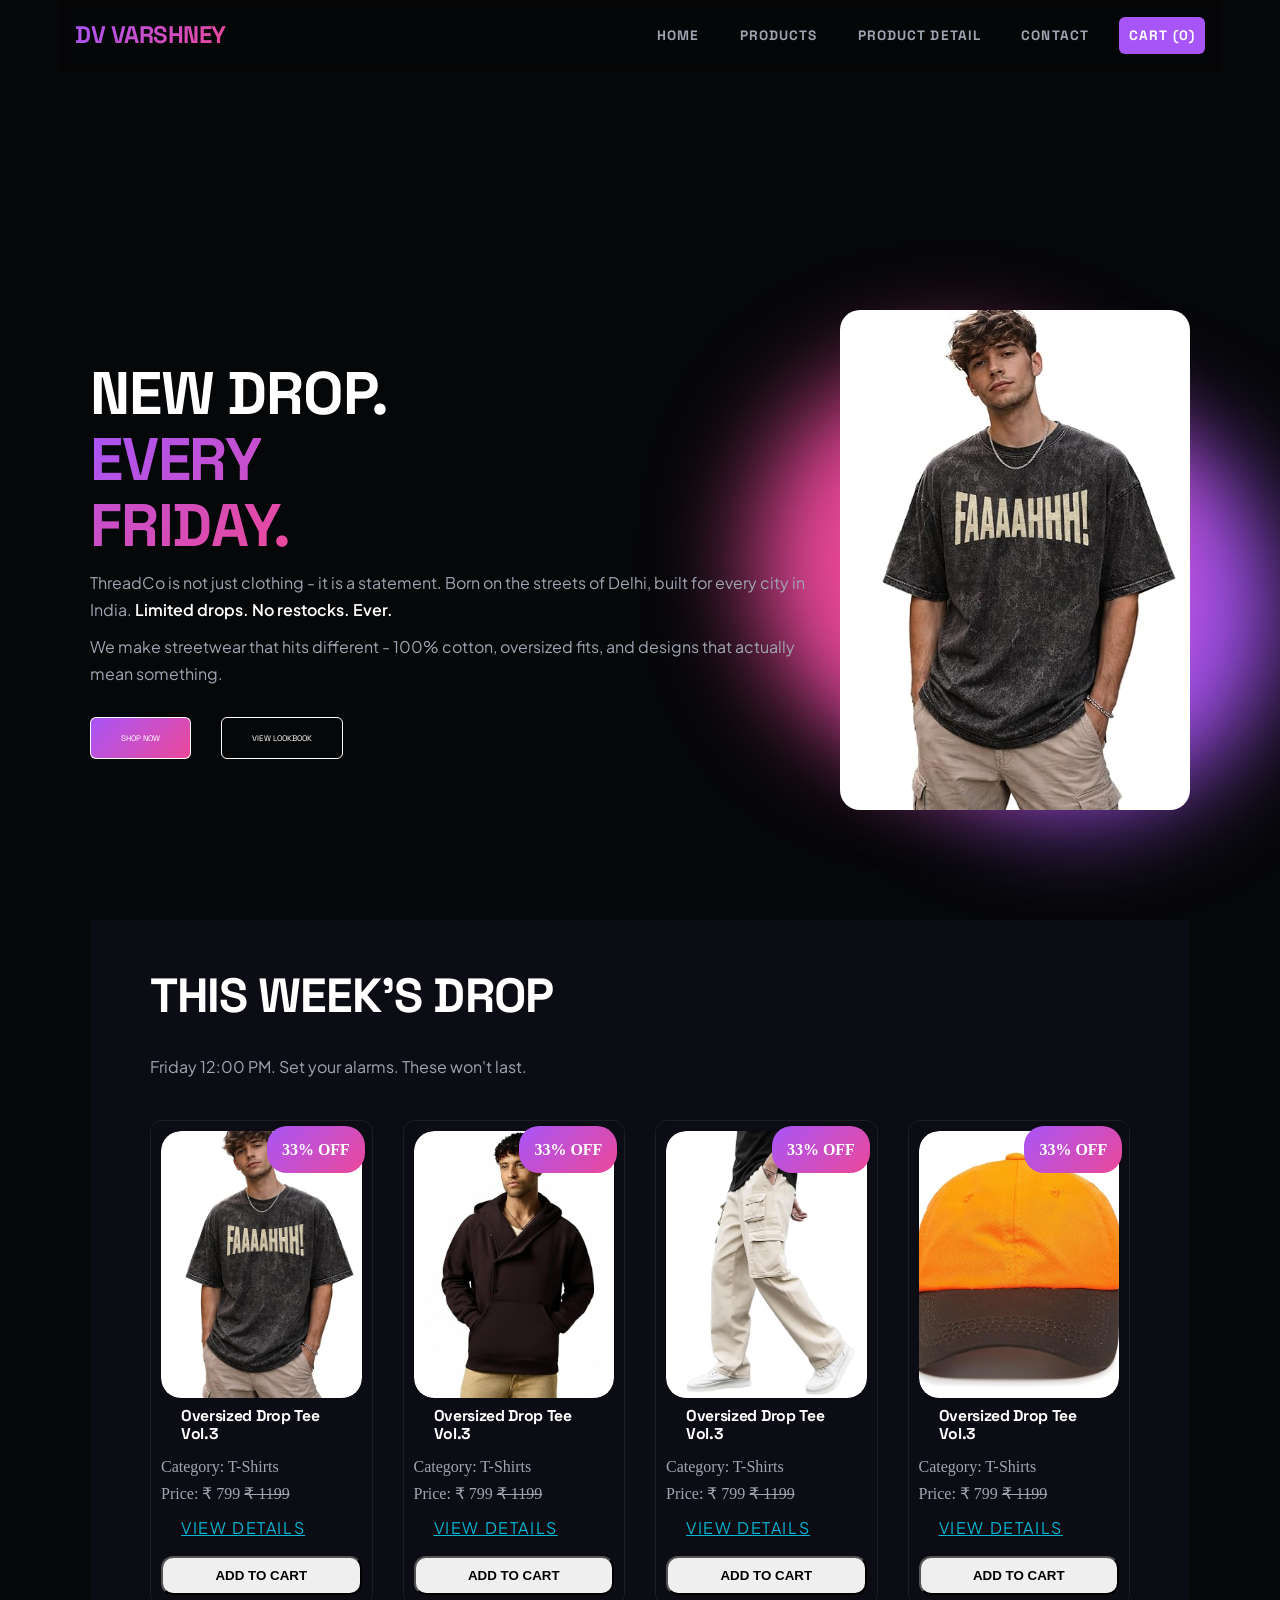
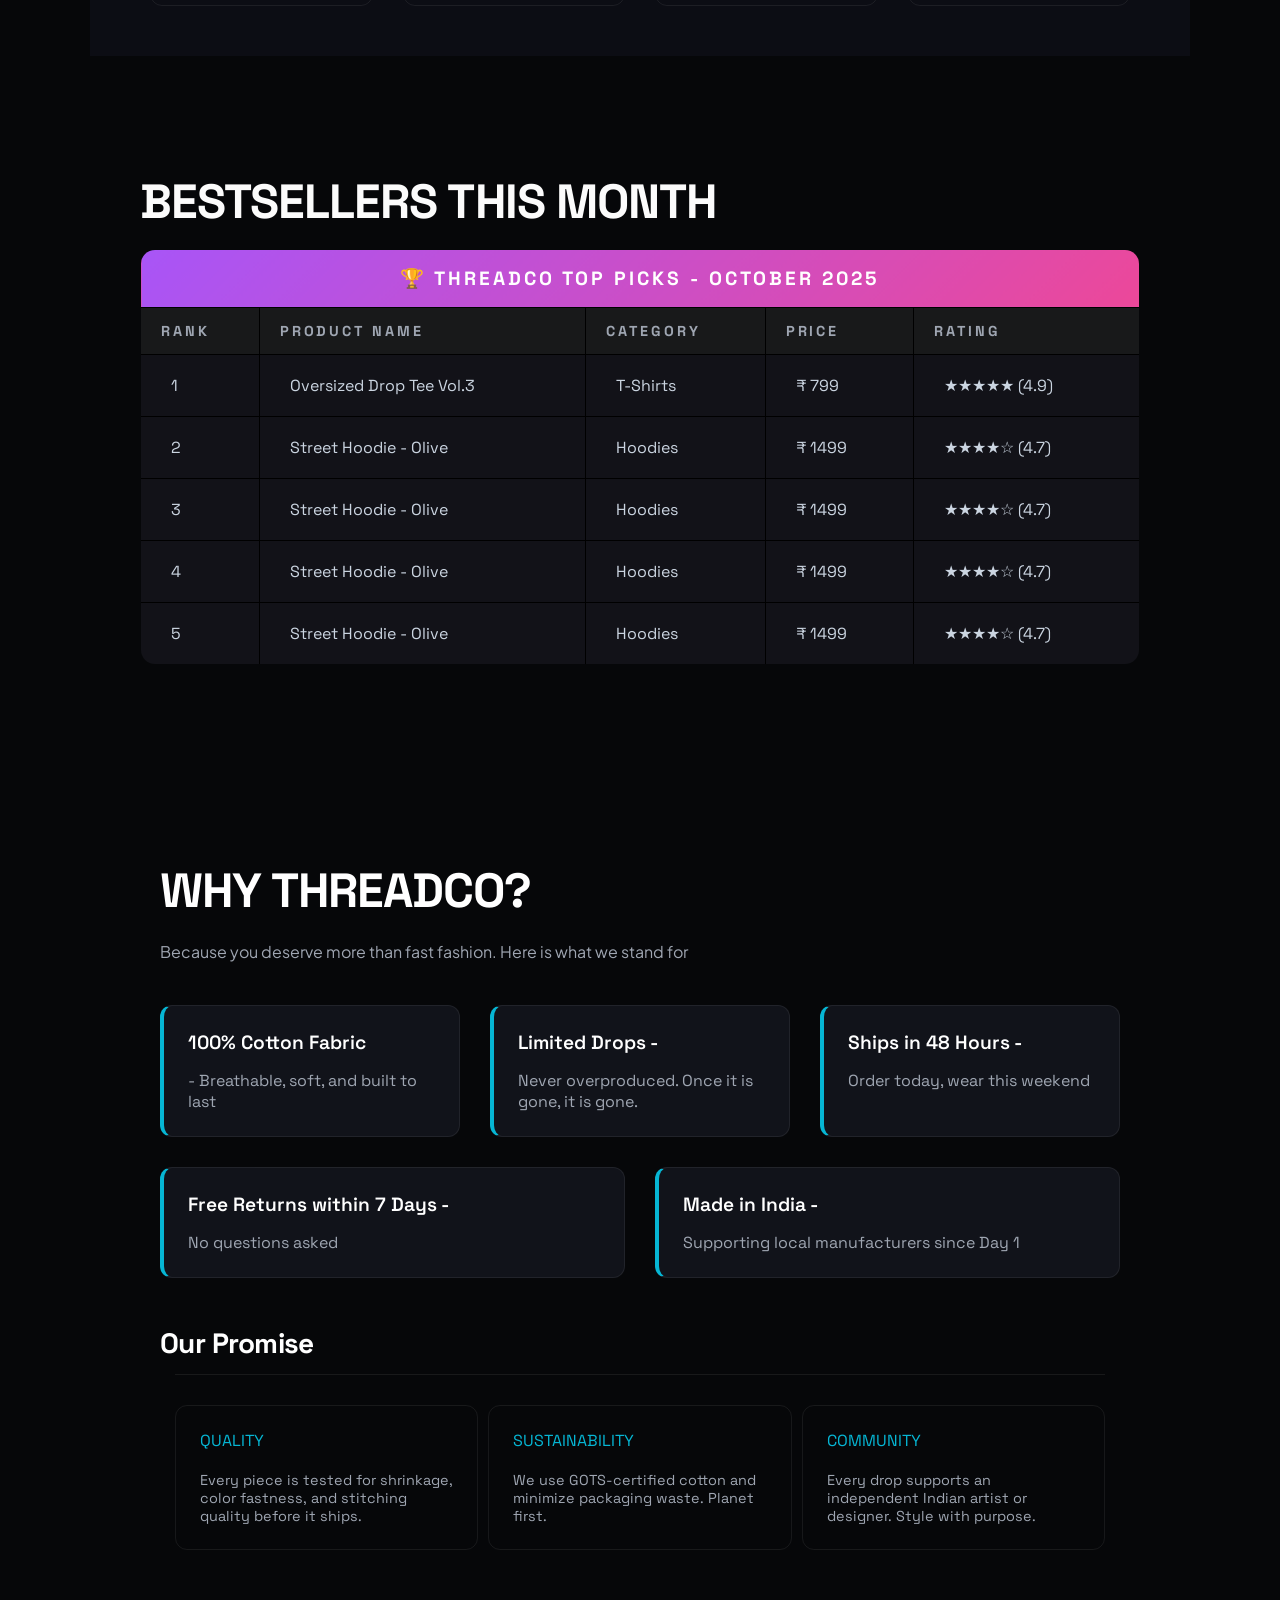
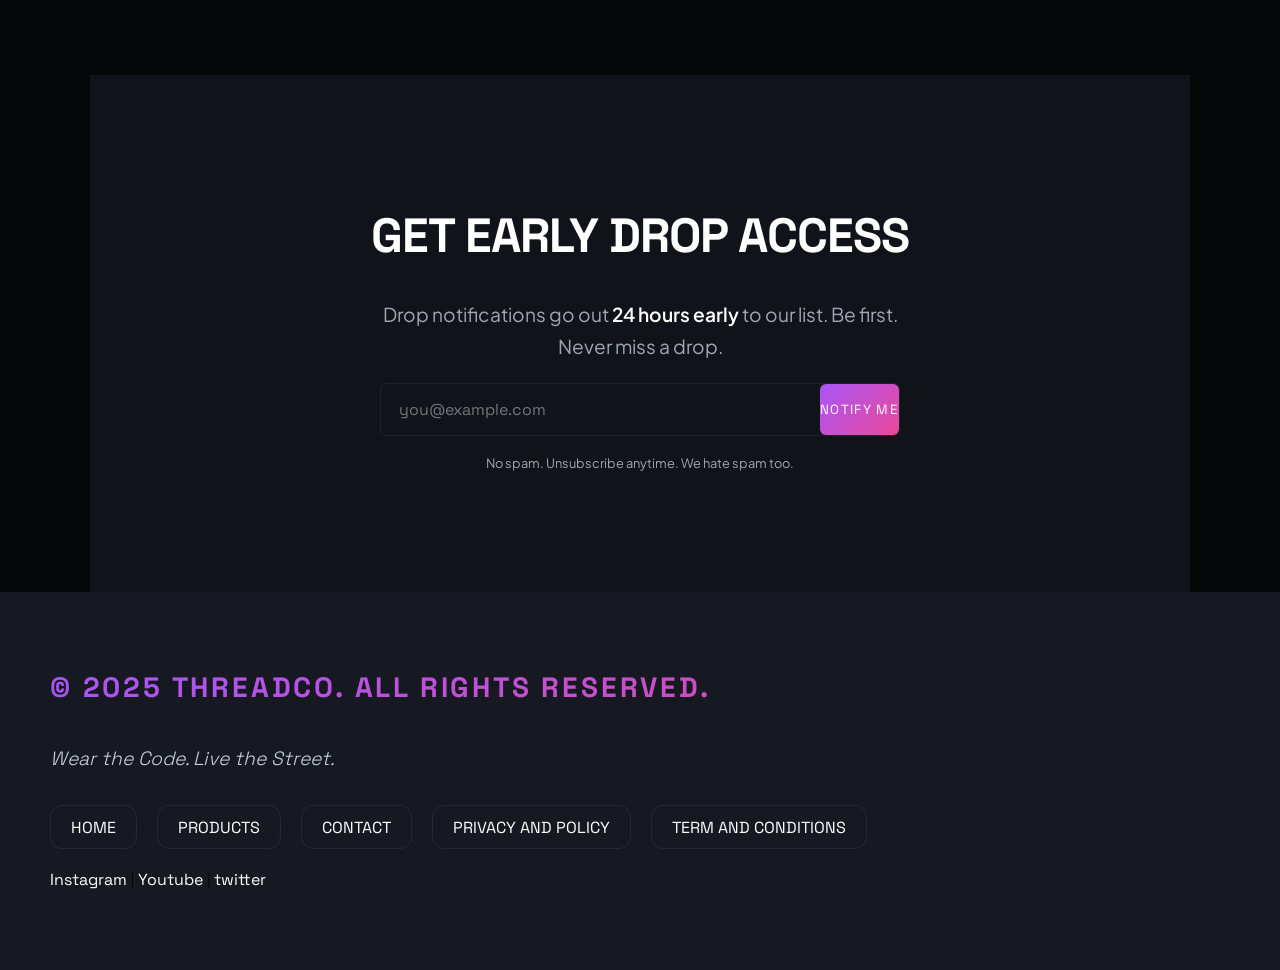
<file: index.html>
<!DOCTYPE html>
<html lang="en">

<head>
    <meta charset="UTF-8">
    <meta name="viewport" content="width=device-width, initial-scale=1.0">
    <title>Thead co -
        Wear the Code. Live the Street.</title>

    <link rel="stylesheet" href="style.css">
    <!-- <link rel="stylesheet" href="products.html"> -->
    <style>
        table,
        tr,
        td,
        th {
            border: 1px solid black;
            border-collapse: collapse;
        }
    </style>
</head>

<body>


    <header>

        <h1> Dv varshney </h1>
        <!-- <p><em>Wear the Code. Live the Street.</em></p> -->
        <nav>
            <ul>
                <li><a href="">Home</a></li>
                <li><a href="products.html">Products</a></li>
                <li><a href="">Product detail</a></li>
                <li><a href="">Contact</a></li>
                <li><a id="hii">Cart (0)</a></li>
            </ul>
        </nav>




    </header>

    <main>
        <section id="hero">
            <div class="lefthero">
                <h2>New Drop. <br> <span id="nmste">Every <br>Friday.</span></h2>


                <p>ThreadCo is not just clothing - it is a statement. Born on the streets of Delhi, built for every city
                    in
                    India.
                    <strong>Limited drops. No restocks. Ever.</strong>
                </p>


                <p>We make streetwear that hits different - 100% cotton, oversized fits, and designs that actually mean
                    something.</p>

                <div id="cta">
                    <a href="">Shop Now </a>

                    <a href="">View Lookbook</a>
                </div>

            </div>

            <div class="righthero">
                <div class="glow orb1"></div>
                <div class="glow orb2"></div>
                <img src="images/product 1.jpg" alt="">
            </div>
        </section>

        <section id="weakdrop">
            <h2>This Week's Drop</h2>
            <p>Friday 12:00 PM. Set your alarms. These won't last.

            </p>
            <div id="card">
                <article>
                    <figure>
                        <img src="images/product 1.jpg" alt="">
                        <figcaption>Oversized Drop Tee Vol.3</figcaption>
                    </figure>

                    <h3>Oversized Drop Tee Vol.3</h3>
                    <p>Category: T-Shirts</p>
                    <p>Price: ₹ 799 <s> ₹ 1199</s></p>
                    <p><mark>33% OFF</mark></p>
                    <a href="">View Details</a>
                    <button>Add to Cart</button>
                </article>

                <article>
                    <figure>
                        <img src="images/product 2.jpg" alt="">
                        <!-- <figcaption>Oversized Drop Tee Vol.3</figcaption> -->
                    </figure>

                    <h3>Oversized Drop Tee Vol.3</h3>
                    <p>Category: T-Shirts</p>
                    <p>Price: ₹ 799 <s> ₹ 1199</s></p>
                    <p><mark>33% OFF</mark></p>
                    <a href="">View Details</a>
                    <button>Add to Cart</button>
                </article>

                <article>
                    <figure>
                        <img src="images/product 3.jpg" alt="">
                        <figcaption>Oversized Drop Tee Vol.3</figcaption>
                    </figure>

                    <h3>Oversized Drop Tee Vol.3</h3>
                    <p>Category: T-Shirts</p>
                    <p>Price: ₹ 799 <s> ₹ 1199</s></p>
                    <p><mark>33% OFF</mark></p>
                    <a href="">View Details</a>
                    <button>Add to Cart</button>
                </article>

                <article>
                    <figure>
                        <img src="images/product 4.jpg" alt="">
                        <figcaption>Oversized Drop Tee Vol.3</figcaption>
                    </figure>

                    <h3>Oversized Drop Tee Vol.3</h3>
                    <p>Category: T-Shirts</p>
                    <p>Price: ₹ 799 <s> ₹ 1199</s></p>
                    <p><mark>33% OFF</mark></p>
                    <a href="">View Details</a>
                    <button>Add to Cart</button>
                </article>
            </div>


        </section>

        <section id="bestseller">
            <h2>Bestsellers This Month</h2>
            <table id="table">
                <tr>
                    <th colspan="5"> 🏆 ThreadCo Top Picks - October 2025</th>

                </tr>
                <tr>
                    <th>Rank </th>
                    <th>Product Name</th>
                    <th>Category</th>
                    <th>Price</th>
                    <th>Rating</th>
                </tr>
                <tr>
                    <td>1</td>
                    <td>Oversized Drop Tee Vol.3</td>
                    <td>T-Shirts</td>
                    <td>₹ 799</td>
                    <td>★★★★★ (4.9)</td>
                </tr>
                <tr>
                    <td>2</td>
                    <td>Street Hoodie - Olive</td>
                    <td>Hoodies</td>
                    <td>₹ 1499</td>
                    <td>★★★★☆ (4.7)</td>
                </tr>
                <tr>
                    <td>3</td>
                    <td>Street Hoodie - Olive</td>
                    <td>Hoodies</td>
                    <td>₹ 1499 </td>
                    <td>★★★★☆ (4.7)</td>
                </tr>
                <tr>
                    <td>4</td>
                    <td>Street Hoodie - Olive</td>
                    <td>Hoodies</td>
                    <td>₹ 1499 </td>
                    <td>★★★★☆ (4.7)</td>
                </tr>
                <tr>
                    <td>5</td>
                    <td>Street Hoodie - Olive</td>
                    <td>Hoodies</td>
                    <td> ₹ 1499 </td>
                    <td>★★★★☆ (4.7)</td>
                </tr>
            </table>
        </section>



        <section id="ThreadCo">
            <h2>Why ThreadCo? </h2>
            <p>Because you deserve more than fast fashion. Here is what we stand for</p>
            <ul>
                <li> <strong>100% Cotton Fabric</strong> - Breathable, soft, and built to last</li>
                <li> <strong>Limited Drops - </strong>Never overproduced. Once it is gone, it is gone.</li>
                <li> <strong>Ships in 48 Hours - </strong>Order today, wear this weekend</li>
                <li> <strong>Free Returns within 7 Days -</strong> No questions asked</li>
                <li><strong>Made in India - </strong>Supporting local manufacturers since Day 1</li>
            </ul>

            <h3>Our Promise</h3>

            <dl>
                <section>
                    <dt>Quality</dt>
                    <dd>Every piece is tested for shrinkage, color fastness, and stitching quality before it ships.</dd>
                </section>


                <section>
                    <dt>Sustainability</dt>
                    <dd>We use GOTS-certified cotton and minimize packaging waste. Planet first.</dd>
                </section>
                <section>

                    <dt>Community</dt>
                    <dd>Every drop supports an independent Indian artist or designer. Style with purpose.</dd>
                </section>
            </dl>



        </section>

        <section id="early">
            <h2>Get Early Drop Access</h2>
            <p>Drop notifications go out <strong> 24 hours early </strong> to our list. Be first. Never miss a drop.</p>
            <form action="">
                <!-- <label for="email">Your Email:</label> -->
                <input type="email" id="email" name="email" placeholder="you@example.com">
                <button>Notify Me</button>
            </form>
            <br>
            <small>No spam. Unsubscribe anytime. We hate spam too.</small>
        </section>

    </main>


    <footer id="footer">
        <h3>© 2025 ThreadCo. All rights reserved.</h3>
        <p><em>Wear the Code. Live the Street.</em></p>
        <nav>
            <ul>
                <li><a href="">Home</a></li>
                <li><a href="">Products</a></li>
                <li><a href="">Contact</a></li>
                <li><a href="">Privacy and Policy</a></li>
                <li><a href="">Term and Conditions</a></li>

            </ul>
        </nav>


        <a href="">Instagram</a> | <a href="">Youtube</a> | <a href="">twitter</a>
    </footer>

</body>

</html>
</file>
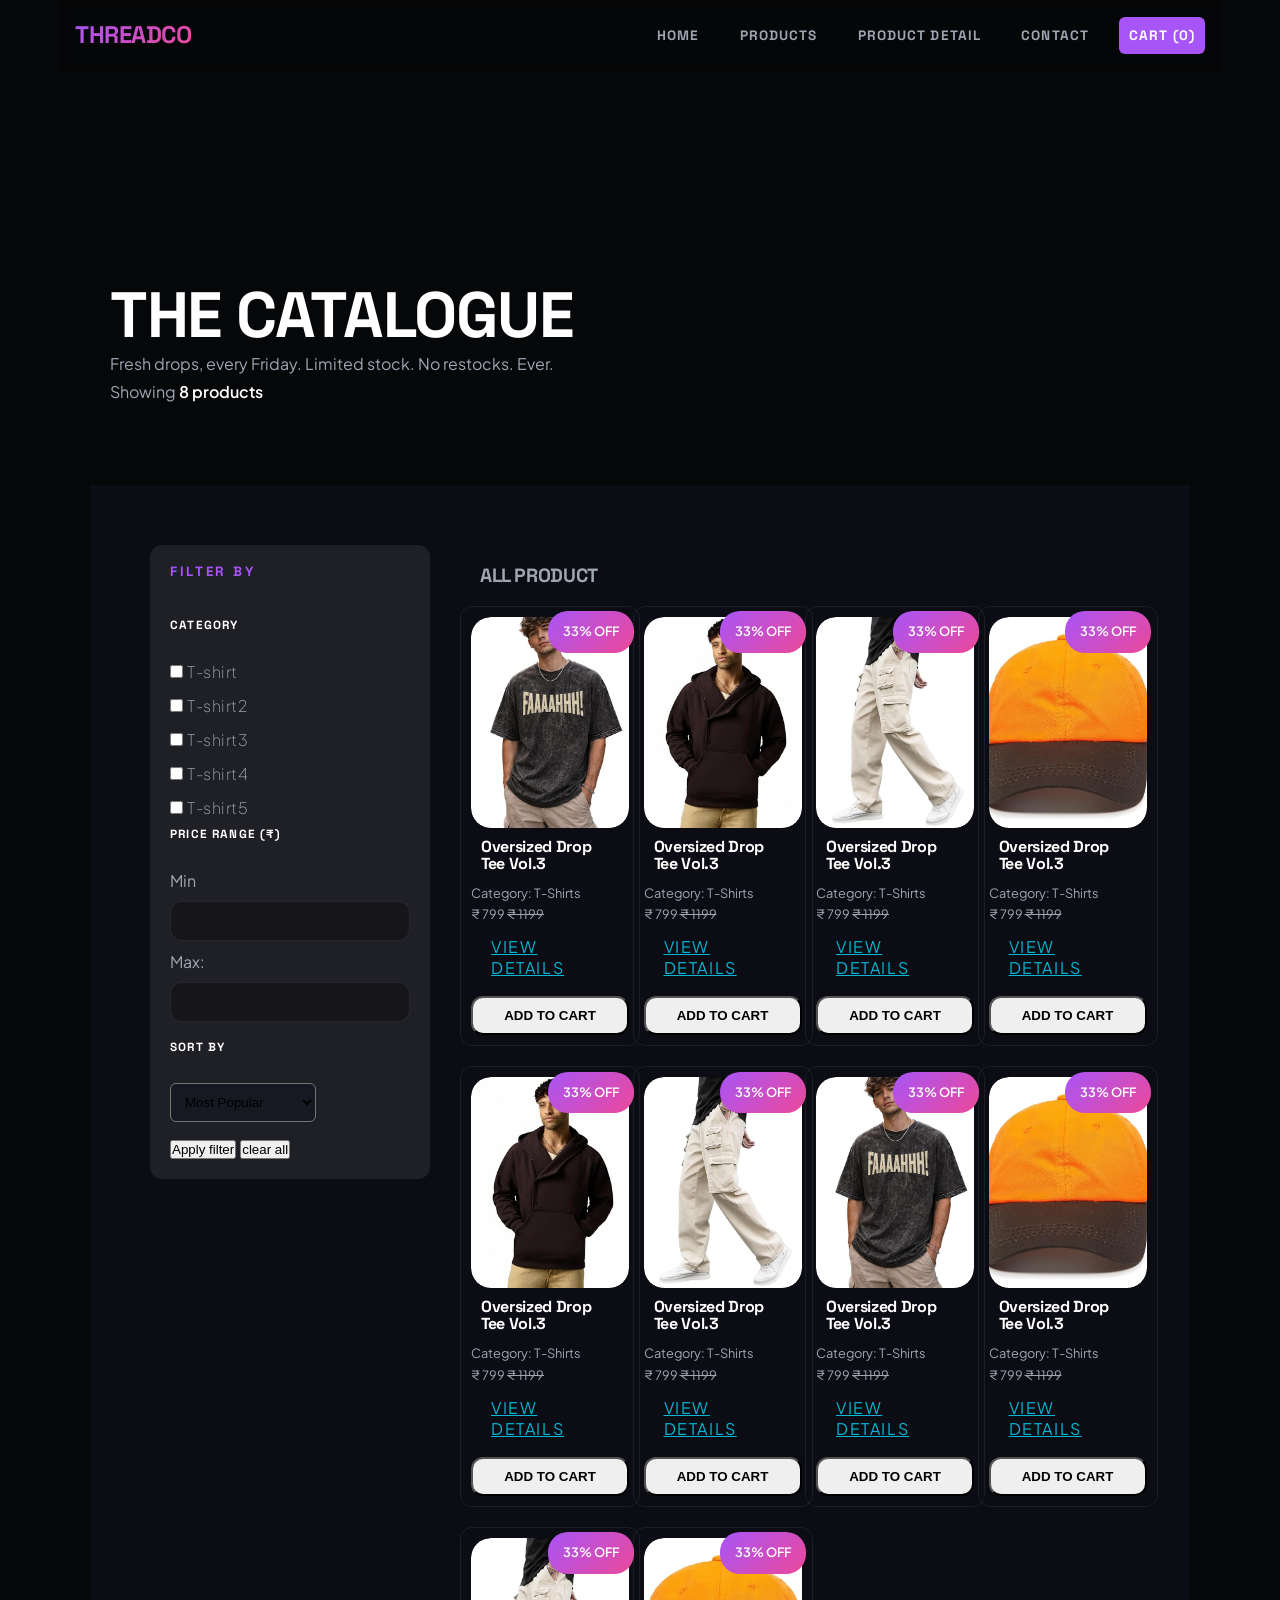
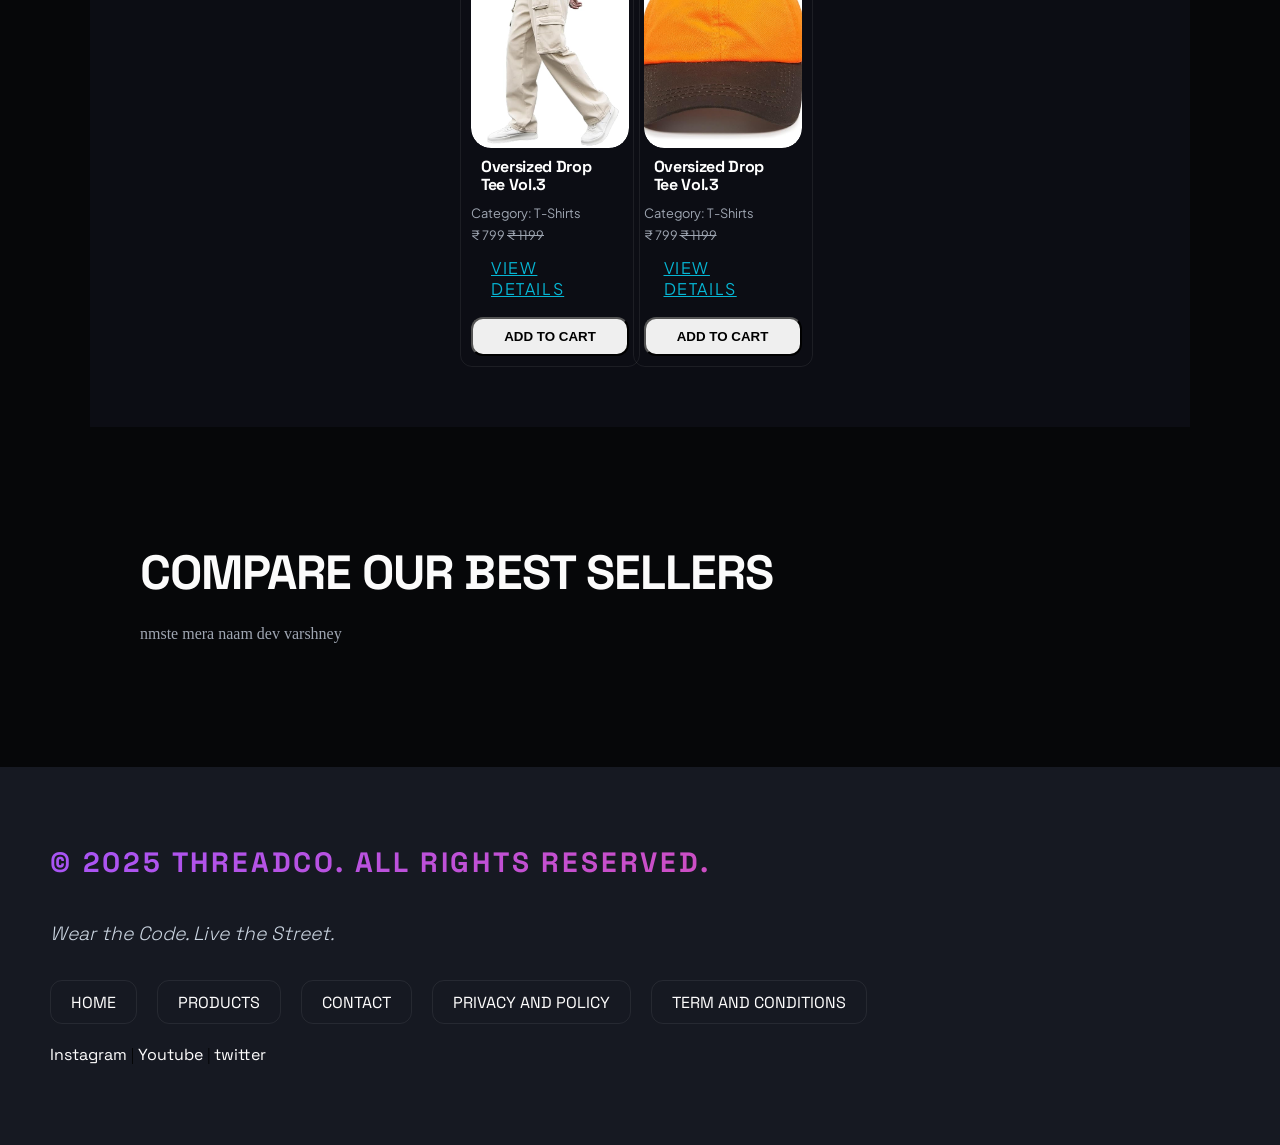
<file: products.html>
<!DOCTYPE html>
<html lang="en">

<head>
    <meta charset="UTF-8">
    <meta name="viewport" content="width=device-width, initial-scale=1.0">
    <title></title>

    <link rel="stylesheet" href="style.css">

</head>

<body>

    <header>

        <h1> ThreadCo </h1>
        <!-- <p><em>Wear the Code. Live the Street.</em></p> -->
        <nav>
            <ul>
                <li><a href="">Home</a></li>
                <li><a href="products.html">Products</a></li>
                <li><a href="">Product detail</a></li>
                <li><a href="">Contact</a></li>
                <li><a id="hii">Cart (0)</a></li>
            </ul>
        </nav>
    </header>


    <main>

        <section id="catalogue">
            <h2>The Catalogue</h2>
            <p>Fresh drops, every Friday. Limited stock. No restocks. Ever.</p>
            <p>Showing <strong>8 products</strong></p>
        </section>

        <div id="layout">
            <section id="sidebar">
                <h2>Filter By</h2>
                <h3>Category</h3>

                <ul>
                    <li>
                        <input type="checkbox" id="t-shirt">
                        <label for="T-shirt">T-shirt</label>
                    </li>
                    <li>
                        <input type="checkbox" id="t-shirt2">
                        <label for="T-shirt2">T-shirt2</label>

                    </li>
                    <li>
                        <input type="checkbox" id="t-shirt3">
                        <label for="T-shirt3">T-shirt3</label>
                    </li>
                    <li>
                        <input type="checkbox" id="t-shirt4">
                        <label for="T-shirt4">T-shirt4</label>
                    </li>
                    <li>
                        <input type="checkbox" id="t-shirt5">
                        <label for="T-shirt5">T-shirt5</label>
                    </li>
                </ul>

                <h3>Price Range (₹)</h3>

                <label for="min">Min</label>
                <input type="number" name="min" id="min" min="0">
                <br>
                <label for="max">Max:</label>
                <input type="number" name="min" id="min" min="0">

                <h3>Sort By</h3>
                <select name="sort-by" id="sort-by">
                    <option value="">Most Popular</option>
                    <option value="">Price: High to low</option>
                    <option value="">price low to high</option>
                    <option value="">Newest first</option>
                </select>

                <br><br>

                <button>Apply filter</button>
                <button>clear all</button>


            </section>


            <section id="product">
                <h2>All product</h2>

                <div class="grid">

                    <article>
                        <figure>
                            <img src="images/product 1.jpg" alt="">
                            <figcaption>Oversized Drop Tee Vol.3</figcaption>
                        </figure>

                        <h3>Oversized Drop Tee Vol.3</h3>
                        <p>Category: T-Shirts</p>
                        <p>₹ 799 <s> ₹ 1199</s></p>
                        <p><mark>33% OFF</mark></p>
                        <a href="">View Details</a>
                        <button>Add to Cart</button>
                    </article>

                    <article>
                        <figure>
                            <img src="images/product 2.jpg" alt="">
                            <figcaption>Oversized Drop Tee Vol.3</figcaption>
                        </figure>

                        <h3>Oversized Drop Tee Vol.3</h3>
                        <p>Category: T-Shirts</p>
                        <p> ₹ 799 <s> ₹ 1199</s></p>
                        <p><mark>33% OFF</mark></p>
                        <a href="">View Details</a>
                        <button>Add to Cart</button>
                    </article>

                    <article>
                        <figure>
                            <img src="images/product 3.jpg" alt="">
                            <figcaption>Oversized Drop Tee Vol.3</figcaption>
                        </figure>

                        <h3>Oversized Drop Tee Vol.3</h3>
                        <p>Category: T-Shirts</p>
                        <p> ₹ 799 <s> ₹ 1199</s></p>
                        <p><mark>33% OFF</mark></p>
                        <a href="">View Details</a>
                        <button>Add to Cart</button>
                    </article>

                    <article>
                        <figure>
                            <img src="images/product 4.jpg" alt="">
                            <figcaption>Oversized Drop Tee Vol.3</figcaption>
                        </figure>

                        <h3>Oversized Drop Tee Vol.3</h3>
                        <p>Category: T-Shirts</p>
                        <p> ₹ 799 <s> ₹ 1199</s></p>
                        <p><mark>33% OFF</mark></p>
                        <a href="">View Details</a>
                        <button>Add to Cart</button>
                    </article>

                    <article>
                        <figure>
                            <img src="images/product 2.jpg" alt="">
                            <figcaption>Oversized Drop Tee Vol.3</figcaption>
                        </figure>

                        <h3>Oversized Drop Tee Vol.3</h3>
                        <p>Category: T-Shirts</p>
                        <p> ₹ 799 <s> ₹ 1199</s></p>
                        <p><mark>33% OFF</mark></p>
                        <a href="">View Details</a>
                        <button>Add to Cart</button>
                    </article>

                    <article>
                        <figure>
                            <img src="images/product 3.jpg" alt="">
                            <figcaption>Oversized Drop Tee Vol.3</figcaption>
                        </figure>

                        <h3>Oversized Drop Tee Vol.3</h3>
                        <p>Category: T-Shirts</p>
                        <p> ₹ 799 <s> ₹ 1199</s></p>
                        <p><mark>33% OFF</mark></p>
                        <a href="">View Details</a>
                        <button>Add to Cart</button>
                    </article>

                    <article>
                        <figure>
                            <img src="images/product 1.jpg" alt="">
                            <figcaption>Oversized Drop Tee Vol.3</figcaption>
                        </figure>

                        <h3>Oversized Drop Tee Vol.3</h3>
                        <p>Category: T-Shirts</p>
                        <p> ₹ 799 <s> ₹ 1199</s></p>
                        <p><mark>33% OFF</mark></p>
                        <a href="">View Details</a>
                        <button>Add to Cart</button>
                    </article>


                    <article>
                        <figure>
                            <img src="images/product 4.jpg" alt="">
                            <figcaption>Oversized Drop Tee Vol.3</figcaption>
                        </figure>

                        <h3>Oversized Drop Tee Vol.3</h3>
                        <p>Category: T-Shirts</p>
                        <p> ₹ 799 <s> ₹ 1199</s></p>
                        <p><mark>33% OFF</mark></p>
                        <a href="">View Details</a>
                        <button>Add to Cart</button>
                    </article>

                    <article>
                        <figure>
                            <img src="images/product 3.jpg" alt="">
                            <figcaption>Oversized Drop Tee Vol.3</figcaption>
                        </figure>

                        <h3>Oversized Drop Tee Vol.3</h3>
                        <p>Category: T-Shirts</p>
                        <p id="price"> ₹ 799 <s> ₹ 1199</s></p>
                        <p><mark>33% OFF</mark></p>
                        <a href="">View Details</a>
                        <button>Add to Cart</button>
                    </article>

                    <article>
                        <figure>
                            <img src="images/product 4.jpg" alt="">
                            <figcaption>Oversized Drop Tee Vol.3</figcaption>
                        </figure>

                        <h3>Oversized Drop Tee Vol.3</h3>
                        <p>Category: T-Shirts</p>
                        <p> ₹ 799 <s> ₹ 1199</s></p>
                        <p><mark>33% OFF</mark></p>
                        <a href="">View Details</a>
                        <button>Add to Cart</button>
                    </article>
                </div>

            </section>
        </div>



        <section id="bestseller">
            <h2> Compare our best sellers </h2>
            <p> nmste mera naam dev varshney </p>
        </section>
    </main>

    <footer id="footer">
        <h3>© 2025 ThreadCo. All rights reserved.</h3>
        <p><em>Wear the Code. Live the Street.</em></p>
        <nav>
            <ul>
                <li><a href="">Home</a></li>
                <li><a href="">Products</a></li>
                <li><a href="">Contact</a></li>
                <li><a href="">Privacy and Policy</a></li>
                <li><a href="">Term and Conditions</a></li>

            </ul>
        </nav>


        <a href="">Instagram</a> | <a href="">Youtube</a> | <a href="">twitter</a>
    </footer>

</body>

</html>
</file>
<file: style.css>
@import url('https://fonts.googleapis.com/css2?family=Plus+Jakarta+Sans:wght@300;400;500;600;700;800&family=Space+Grotesk:wght@400;500;600;700;800&display=swap');


* {
    padding: 0;
    margin: 0;
    box-sizing: border-box;
}



:root {
    /* Brand Theme Colors */
    --color-primary: #a855f7;
    --color-primary-glow: rgba(168, 85, 247, 0.25);
    --color-secondary: #ec4899;
    --color-secondary-glow: rgba(236, 72, 153, 0.25);
    --color-accent: #06b6d4;

    /* Base & Layout Backgrounds */
    --color-bg-base: #060709;
    --color-bg-section: #0c0d14;
    --color-bg-footer: #161922;
    --color-surface: #11131a;
    --color-surface-muted: #1e212f;


    /* Borders */
    --color-border: rgba(255, 255, 255, 0.07);


    /* Typography Text Colors */
    --white: #ffffff;
    --color-text-body: #cbd5e1;
    --color-text-muted: #9fa6b2;
    --font-display: 'Space Grotesk', sans-serif;
    --font-body: 'Plus Jakarta Sans', sans-serif;
    --radius-sm: 6px;
    --radius-md: 12px;
    --radius-lg: 20px;
    --shadow-sm: 0 4px 12px rgba(0, 0, 0, 0.5);
    --shadow-md: 0 12px 36px rgba(0, 0, 0, 0.7);
    --shadow-lg: 0 24px 64px rgba(0, 0, 0, 0.9);
    --gradient-accent: linear-gradient(135deg, var(--color-primary) 0%, var(--color-secondary) 100%);
    --gradient-secondary: linear-gradient(135deg, var(--color-accent) 0%, #3b82f6 100%);
}

h1,
h2,
h3,
h4,
h5,
h6 {
    font-family: var(--font-display);
    font-weight: 700;
    line-height: 1.1;
    letter-spacing: -0.02em;
    color: var(--white);
}


h1 {
    font-size: clamp(2.4rem, 6vw, 5rem);
}

h2 {
    font-size: clamp(1.8rem, 4vw, 3rem);
}

h3 {
    font-size: clamp(1.2rem, 2.5vw, 1.75rem);
}

h4 {
    font-size: 1.125rem;
    font-weight: 600;
}

p {
    font-size: 1rem;
    line-height: 1.7;
    color: var(--color-text-muted);
}


small {
    font-size: 0.8rem;
    color: var(--color-text-muted);
}

strong {
    color: var(--white);
    font-weight: 600;
}

em {
    color: var(--color-text-body);
}


body {
    background-color: var(--color-bg-base);


}


header {
    position: fixed;
    background-color: #07070765;
    backdrop-filter: blur(5px);
    display: flex;
    left: 60px;
    right: 60px;
    justify-content: space-between;
    align-items: center;
    text-transform: uppercase;
    padding: 17px 15px;
    border-bottom: var(--color-border);
    /* margin:auto ; */
    letter-spacing: 0.07rem;
    /* transform: translateY(-3px); */
    /* flex-wrap: wrap; */
}

header h1:hover {
    transform: translateY(-2px);
}

ul {
    list-style: none;
}

a {
    text-decoration: none;
    color: #fffefefe;
}

header nav ul {
    display: flex;
    gap: 20px;
    flex-wrap: wrap;

}

header h1 {
    font-size: 1.5rem;

    background: var(--gradient-accent);
    background-clip: text;
    color: transparent;

}

header nav a {
    display: inline-block;
    color: var(--color-text-muted);
    font-family: var(--font-display);
    padding: 10px 10px;
    border-radius: var(--radius-sm);
    font-weight: 700;
    font-size: .85rem;
    text-wrap: nowrap;
}

header nav a:hover {
    background-color: var(--color-accent);
    color: var(--color-text-body);
    transform: translateY(-3px);

}

header nav li:last-child a {
    background-color: var(--color-primary);
    color: var(--white);

}

header nav li:last-child a:hover {
    background-color: var(--color-secondary);
}


main {
    padding-bottom: 80px;
    padding: 200px 90px 0;
}

#hero {
    height: 80vh;
    display: flex;
    justify-content: space-between;
    align-items: center;

}


.lefthero {
    display: flex;
    flex-direction: column;
    gap: 10px;
    max-width: 800px;
    padding-right: 20px;

}

.lefthero h2 {
    font-size: 60px;
    text-transform: uppercase;
}

#nmste {
    background: var(--gradient-accent);
    background-clip: text;
    color: transparent;
}

#hero p {
    font-size: 1rem;
    font-family: var(--font-body);
    /* margin: auto; */
}

#cta {
    display: flex;
    gap: 30px;
    font-size: .50rem;
    margin-top: 20px;
}

#cta a {
    border: 1px solid;
    padding: 15px 30px;
    text-transform: uppercase;
    /* font-style: var(--font-body); */
    font-weight: 900px;
    border-radius: var(--radius-sm);
    font-family: var(--font-display);
    /* font-size: .55rem; */


}

#cta a:first-child {
    background: var(--gradient-accent);

}

#cta a:first-child:hover {
    box-shadow: 0 20px 30px var(--color-secondary-glow);
    transform: translateY(-3px);

}



#cta a:last-child:hover {
    background-color: #8d8d8f5e;
    border-color: var(--white);
    transform: translateY(-3px);
}

.righthero {
    display: flex;
    justify-content: center;
    align-items: center;
    /* margin-right: 300px; */
    flex: 1;
    position: relative;


}


.righthero img {
    height: 500px;
    width: 350px;
    border-radius: 20px;
    /* margin-right: 40px; */
    object-fit: cover;
    z-index: 1;
    animation-name: righthero;
    animation-duration: 1s;
    animation-iteration-count: infinite;
    animation-direction: alternate;
}

@keyframes righthero {
    0% {
        transform: translateY(-10px);
    }

    100% {
        transform: translateY(0);
    }
}

/* .righthero img:hover {
    transform: scaleY(200px);
} */

.glow {
    height: 400px;
    width: 400px;
    background-color: #06b6d4;
    border-radius: 50%;
    position: absolute;
    z-index: -1;
    filter: blur(50px);
    /* opacity: 0.6; */
    animation-name: orb;
    animation-duration: 3s;
    animation-iteration-count: infinite;
    animation-direction: alternate;

}

@keyframes orb {
    0% {
        opacity: 0.3;
    }

    100% {
        opacity: 0.9;
    }
}

.orb1 {
    top: 20%;
    left: 10%;

    background-color: var(--color-primary);
}

.orb2 {
    bottom: 10%;
    right: 10%;
    background-color: var(--color-secondary);
}

#weakdrop {
    background-color: var(--color-bg-section);
    padding: 50px 60px;
}

#weakdrop h2 {
    text-transform: uppercase;
}

#weakdrop>p {
    margin: 30px 0;
    font-family: var(--font-body);
}

#card {
    display: flex;
    /* flex-wrap: nowrap; */
    gap: 30px;
    margin-top: 40px;
    /* height: 365px; */
    /* width: 100px; */
    /* transition: all .54s linear; */


}

#card article:hover {
    transform: translateY(-5px)
}






#card article,
.grid article {
    flex: 1 1 260px;
    display: flex;
    flex-direction: column;
    padding: 50px 40px;
    width: 180px;
    overflow: hidden;
    padding: 10px;
    border: 1px solid var(--color-border);
    /* position: absolute; */
    transition: all .34s linear;
    border-radius: var(--radius-md);


}

figure {
    position: relative;
    overflow: hidden;
    aspect-ratio: 3/4;
    padding: px;
    border-radius: var(--radius-lg);
}

figure img {
    height: 100%;
    width: 100%;
    object-fit: cover;
    border-radius: var(--radius-lg);
    /* transition: all 1s linear; */
}

figure img:hover {
    transform: translateY(-3px);
}




#card article h3 {
    padding: 10px 20px;
    font-size: 0.98rem;
}

#card article p:first-child {
    font-family: var(--font-body);
    font-size: 100px;
}


article p:nth-of-type(3) mark {
    background: var(--gradient-accent);
    padding: 10px 15px;
    border-radius: var(--radius-lg);
    color: var(--white);
    font-weight: 600;
    position: absolute;
    top: 1%;
    right: 3%;
}

article {
    position: relative;
    transition: all 1s linear;
}

article>a {
    color: var(--color-accent);
    text-transform: uppercase;
    letter-spacing: 0.1em;
    font-family: var(--font-body);
    text-decoration: underline;
    padding: 10px 20px;
}

article>a:hover {
    color: #a855f7;
    transform: translateY(3px);
}

article>button {
    padding: 10px;
    margin-top: 8px;
    border-radius: var(--radius-md);
    text-transform: uppercase;
    text-decoration: dotted;
    font-weight: 600;
    /* transform: translateY(3px); */
}

article>button:hover {
    color: var(--white);
    background-color: var(--color-primary);
    cursor: pointer;
    box-shadow: #3b82f6;
    transform: translateY(3px);
}

#card article:hover {
    border: 1px solid var(--color-primary);
    border-radius: var(--radius-lg);
    box-shadow: 2px 5px 20px var(--color-primary);
}

#bestseller {
    padding: 120px 50px;

}

#bestseller h2 {
    text-transform: uppercase;
    margin-bottom: 20px;
    color: #fbfbfb;
}

#table {


    color: white;
    width: 100%;
    border-radius: 15px;

    border: 1px solid rgb(253, 253, 253);
    overflow: hidden;
    border-collapse: collapse;



}

th[ colspan="5"] {
    background: var(--gradient-accent);
    padding: 16px 20px;
    font-family: var(--font-display);
    text-transform: uppercase;
    letter-spacing: 3px;
    font-weight: 900;
    font-size: 1.2rem;
    text-align: center;
    color: white;
    /* border-radius: 100px; */

}

th {
    padding: 14px 20px;
    text-align: left;
    background-color: rgba(255, 255, 255, 0.07);
    font-family: var(--font-display);
    text-transform: uppercase;
    color: var(--color-text-muted);
    font-size: 0.9rem;
    letter-spacing: 0.2em;
}

td {
    padding: 20px 30px;
    color: var(--color-text-body);
    font-size: 1rem;
    background-color: rgba(54, 52, 69, 0.251);
    border-top: 1px solid var(--color-border);
    font-family: var(--font-display);

}

tr:hover td {
    background-color: rgba(209, 205, 205, 0.14);
}

tr:hover td:first-child {
    color: var(--color-secondary);
}

#ThreadCo {
    padding: 80px 70px;
    color: white;
}

#ThreadCo h2 {
    text-transform: uppercase;
}

#ThreadCo p {
    padding-top: 20px;
    font-family: var(--font-body);
}


#ThreadCo ul {
    padding-top: 40px;
    padding-bottom: 50px;
    display: flex;
    flex-wrap: wrap;
    gap: 30px;
    font-family: var(--font-display);

}


#ThreadCo ul li {
    /* padding: 30px; */
    color: white;
    flex: 1 1 240px;
    background-color: var(--color-surface);
    padding: 24px;
    border-radius: var(--radius-md);
    border: 1px solid var(--color-border);
    border-left: 4px solid var(--color-accent);
    color: var(--color-text-muted);
}

#ThreadCo ul li:hover {
    border-left: 4px solid var(--color-primary)
}


#ThreadCo ul li strong {
    display: block;
    margin-bottom: 15px;
    font-size: 1.2rem;
}


#ThreadCo dl {
    border-top: 1px solid var(--color-border);
    margin: 15px;
    display: flex;
    flex-wrap: wrap;
    padding: 30px 0;
    gap: 10px;
}

#ThreadCo dl section {
    border: 1px solid var(--color-border);
    flex: 1 1 270px;
    padding: 24px;
    border-radius: var(--radius-md);
}

#ThreadCo dl section:hover {
    background-color: var(--color-bg-footer);
    border: 1px solid var(--color-primary);
}

#ThreadCo dl dt {
    color: var(--color-accent);
    font-family: var(--font-display);
    text-transform: uppercase;

}


#ThreadCo dl dd {
    color: var(--color-text-muted);
    font-family: var(--font-display);
    margin-top: 20px;
    font-size: 0.9rem;
}


#early {
    background-color: var(--color-surface);
    text-align: center;
    padding: 120px 80px;

}

#early h2 {
    text-transform: uppercase;
    padding: 15px 0;

}

#early p {
    font-family: var(--font-body);
    padding: 20px 0;
    font-size: 1.2rem;
    margin: auto;
    max-width: 550px;


}

#early form {
    display: flex;
    /* justify-content: center; */
    border: 1px solid var(--color-surface-muted);
    max-width: 520px;
    border-radius: var(--radius-sm);
    margin: auto;
}

#early input[type="email"] {
    flex: 1;
    padding: 15px 18px;
    border-radius: var(--radius-md);
    background: transparent;
    border: none;
    outline: none;
    color: #fffefe;
    font-family: var(--font-display);
    font-size: medium;
}

#early form button {
    font-family: var(--font-display);
    letter-spacing: 0.1em;
    background: var(--gradient-accent);
    text-transform: uppercase;
    color: white;
    border: none;
    border-radius: var(--radius-sm);
}

#early small {
    font-family: var(--font-body);
}

#footer {
    background-color: var(--color-bg-footer);
    padding: 80px 50px;
    /* position: sticky; */
}

#footer h3 {
    text-transform: uppercase;
    padding-bottom: 40px;
    letter-spacing: .1em;
    background: var(--gradient-accent);
    background-clip: text;
    color: transparent;

}

#footer p {
    font-family: var(--font-display);
    margin-bottom: 30px;
    font-weight: 200;
    font-size: 1.2rem;
}

#footer nav ul {
    display: flex;
    gap: 20px;
    margin: 20px 0;
    color: var(--color-text-muted);
}

#footer nav ul li {
    border: 1px solid var(--color-border);
    padding: 10px 20px;
    border-radius: var(--radius-md);
    font-family: var(--font-body);
    text-transform: uppercase;


}

#footer nav ul li:hover {
    border: 1px solid var(--color-primary);

}


#footer a {
    font-family: var(--font-display);

}

/* products.html */

#catalogue {
    padding: 80px 20px;
    /* text-transform: uppercase; */

}

#catalogue h2 {
    text-transform: uppercase;
    font-weight: 800;
    font-size: 4rem;
}

#catalogue p {
    font-family: var(--font-body);
    font-size: 1rem;
}

#layout {
    display: grid;
    grid-template-columns: 280px 1fr;
    background-color: var(--color-bg-section);
    padding: 60px;
    gap: 30px;
    position: relative;
    align-items: start;
}

#sidebar {
    background-color: #1f1f26;
    border-radius: var(--radius-md);
    padding: 20px;
    top: 100px;
    position: sticky;
    /* border: 1px solid var(--color-bg-footer); */
    height: auto;
}

#sidebar h2 {
    text-transform: uppercase;
    color: var(--color-primary);
    font-size: .84rem;
    letter-spacing: .2em;
    padding-bottom: 30px;
}

#sidebar h3 {
    text-transform: uppercase;
    padding: 8px 0;
    font-size: .74rem;
    letter-spacing: .1em;
    padding-bottom: 30px;
}

#sidebar ul {
    display: flex;
    flex-direction: column;
    gap: 12px;
    color: var(--color-text-muted);
    font-family: var(--font-display);
    font-weight: 100;
    letter-spacing: .03em;

}

#sidebar label {
    color: var(--color-text-muted);
    font-family: var(--font-body);
}

#sidebar input[type="number"] {
    width: 100%;
    margin: 10px 0;
    padding: 8px 10px;
    color: rgb(235, 224, 224);
    color: var(--white);
    border: 1px solid var(--color-border);
    border-radius: var(--radius-md);
    background-color: #16161bfb;
    outline: none;
    height: 40px;
}

#sidebar select {
    padding: 10px;
    border-radius: var(--radius-sm);
    background-color: var(--color-bg-footer);

}

#product h2 {
    text-transform: uppercase;
    color: var(--color-text-muted);
    font-size: 1.2rem;
    padding: 20px;
}





/* #product {
    display: grid;

} */

.grid {
    display: grid;
    grid-template-columns: repeat(auto-fit, minmax(150px, 1fr));
    gap: 20px;



}

.grid h3 {
    font-size: 1rem;
    padding: 10px;
}

.grid p {
    font-family: var(--font-body);
    font-size: .8rem;
}

/* 
@media (max-width : 1200px) {
    header {

        left: 0px;
        right: 0px;

    }
}

@media (max-width : 992px) {
    header {
        flex-direction: column;
        gap: 10px;
    }

    header nav a {
        padding: 6px 10px;
        font-size: 0.9rem;
    }

}

@media (max-width : 480px) {}

@media (max-width : 480px) {} */
</file>
